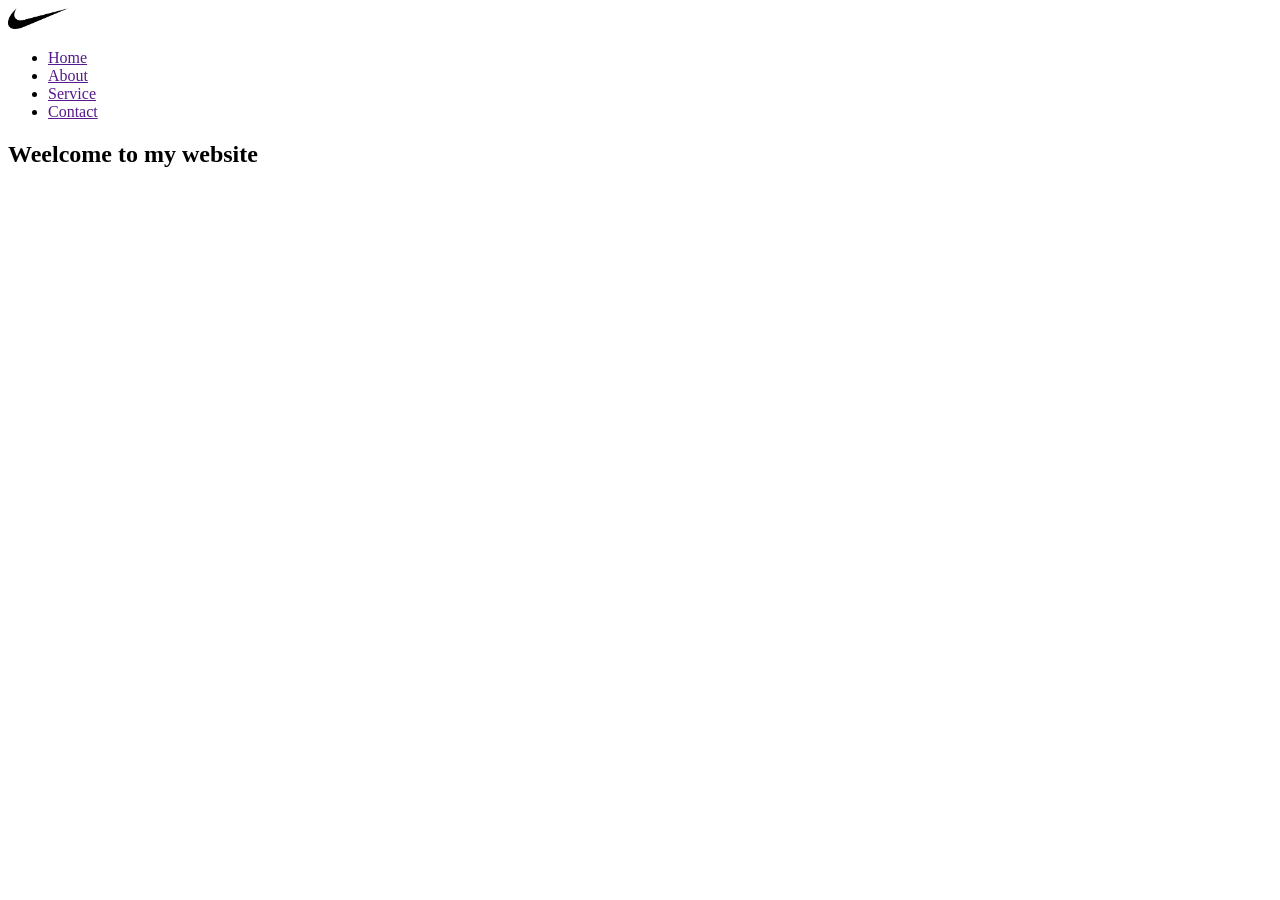
<file: index.html>
<!DOCTYPE html>
<html lang="en">
<head>
  <meta charset="UTF-8">
  <meta name="viewport" content="width=device-width, initial-scale=1.0">
  <title>Document</title>
</head>
<body>
   <nav class="main-nav">
    <div class="logo">
                <img src="images (1).png" alt="Nike" width="60">
            </div>

            <ul class="nav-links">
                <li><a href="">Home</a></li>
                <li><a href="">About</a></li>
                <li><a href="">Service</a></li>
                <li><a href="">Contact</a></li>
              
            </ul>
   </nav>         
   <section>
    <h2>Weelcome to my website</h2>
   </section>
</html>
</file>
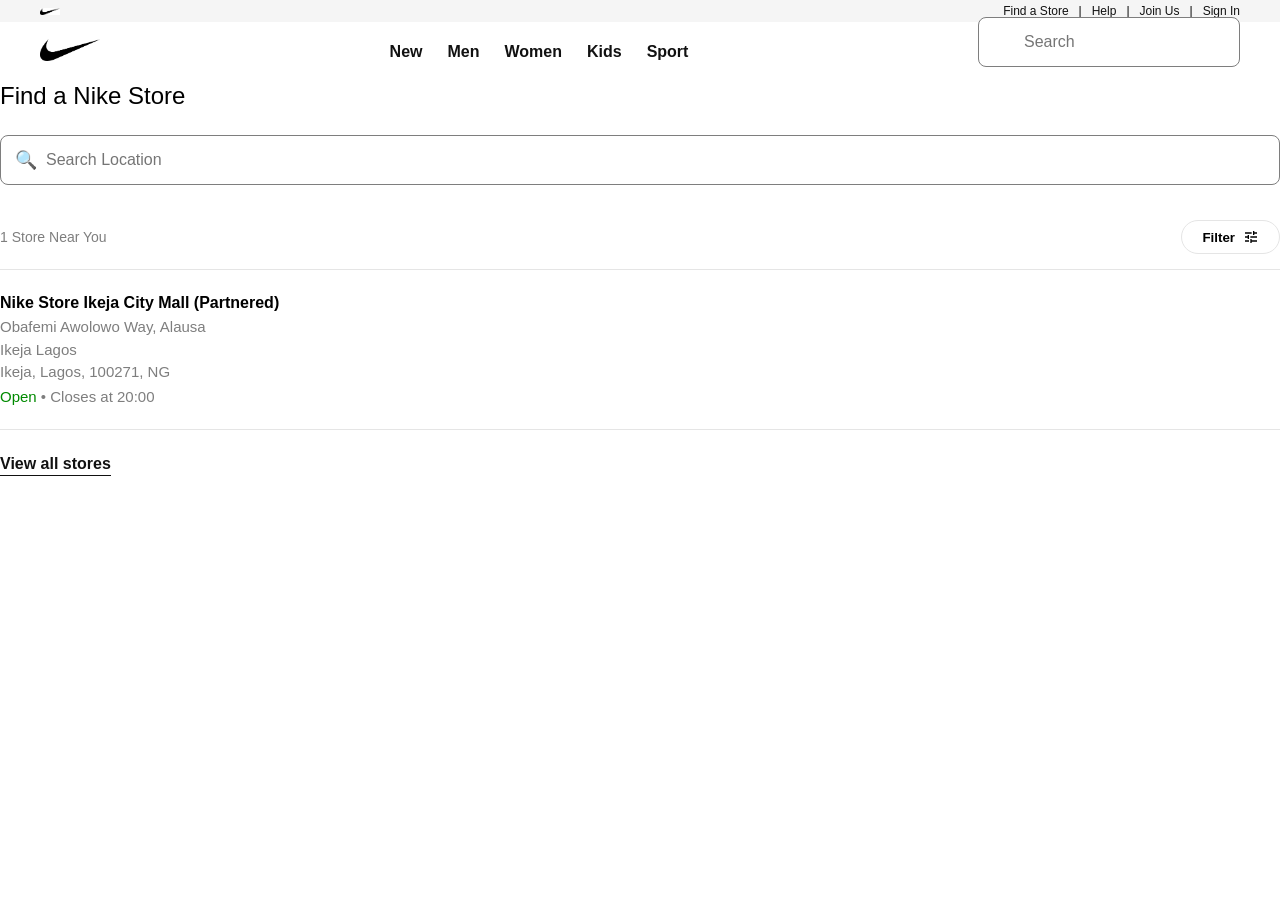
<file: find store.html>
<!DOCTYPE html>
<html lang="en">
<head>
    <meta charset="UTF-8">
    <meta name="viewport" content="width=device-width, initial-scale=1.0">
    <title>Document</title>
    <link rel="stylesheet" href="find.css">
</head>
<body>
    <header class="nike-header">
        <div class="utility-bar">
            <div class="brand-logo">
                <img src="images (1).png" alt="Jordan" width="20">
            </div>
            <ul class="utility-links">
                <li><a href="find store.html">Find a Store</a></li>
                <li>|</li>
                <li><a href="order.html">Help</a></li>
                <li>|</li>
                <li><a href="#">Join Us</a></li>
                <li>|</li>
                <li><a href="login.html">Sign In</a></li>
            </ul>
        </div>

        <nav class="main-nav">
            <div class="logo">
                <img src="images (1).png" alt="Nike" width="60">
            </div>

            <ul class="nav-links">
                <li><a href="index.html">New</a></li>
                <li><a href="men.html">Men</a></li>
                <li><a href="woman.html">Women</a></li>
                <li><a href="kid.html">Kids</a></li>
                <li><a href="sport.html">Sport</a></li>
            </ul>
            <div class="nav-icons">
                <div class="search-container">
                    <span class="search-icon"></span>
                    <input type="text" placeholder="Search">
                </div>

            </div>
        </nav>

    </header>
    <div class="store-locator">
  <h1>Find a Nike Store</h1>

  <div class="search-container">
    <span class="search-icon">🔍</span>
    <input type="text" placeholder="Search Location">
  </div>

  <div class="results-header">
    <span class="count">1 Store Near You</span>
    <button class="filter-btn">
      Filter 
      <svg width="16" height="16" viewBox="0 0 24 24"><path d="M3 17v2h6v-2H3zM3 5v2h10V5H3zm10 16v-2h8v-2h-8v-2h-2v6h2zM7 9v2H3v2h4v2h2V9H7zm14 4v-2H11v2h10zm-6-4h2V7h4V5h-4V3h-2v6z"></path></svg>
    </button>
  </div>

  <div class="store-card">
    <h2 class="store-name">Nike Store Ikeja City Mall (Partnered)</h2>
    <address>
      Obafemi Awolowo Way, Alausa<br>
      Ikeja Lagos<br>
      Ikeja, Lagos, 100271, NG
    </address>
    <p class="status"><span class="open">Open</span> • Closes at 20:00</p>
  </div>

  <a href="#" class="view-all">View all stores</a>
</div>

</body>
</html>
</file>
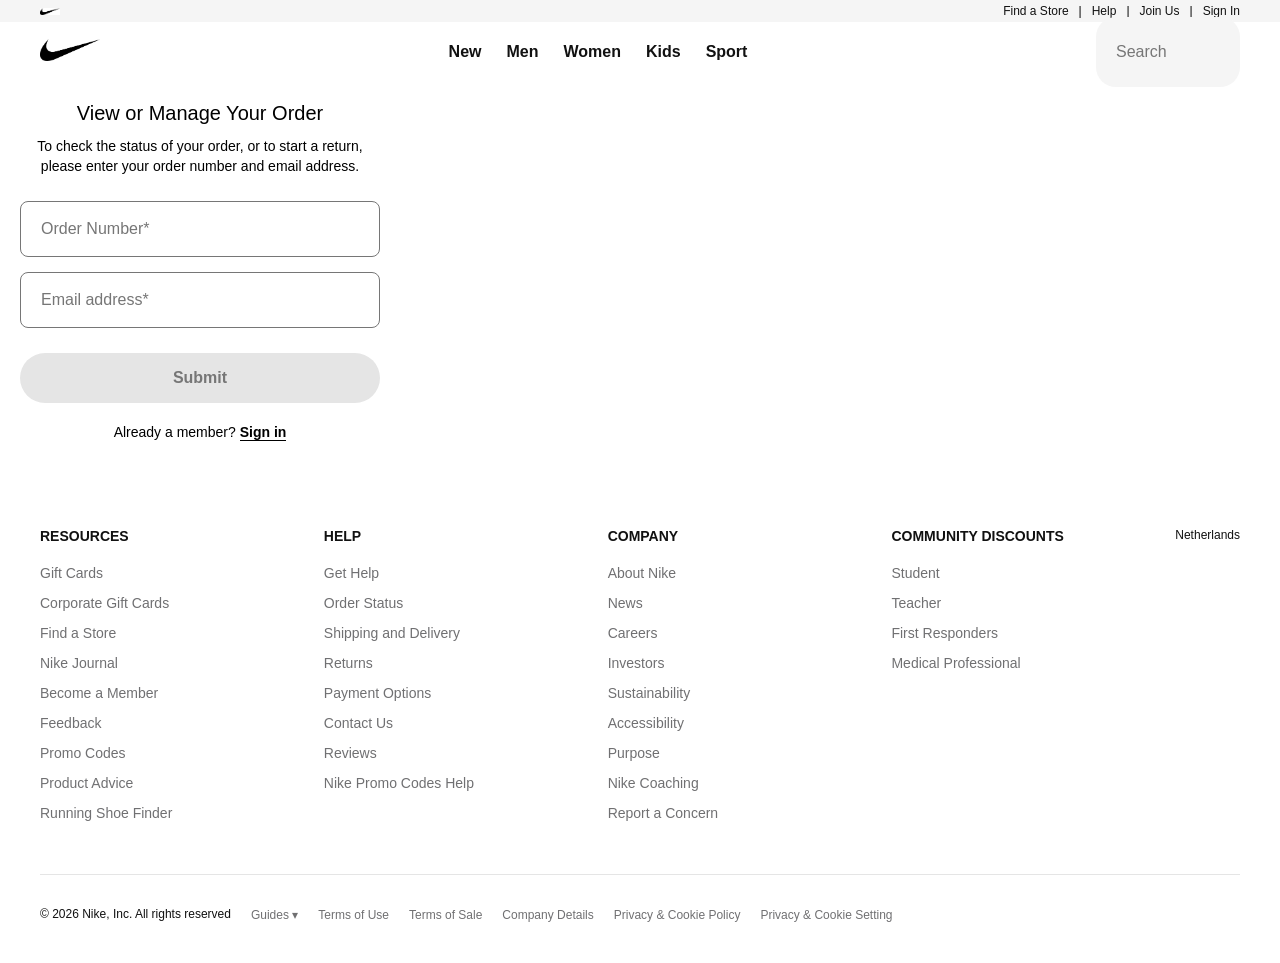
<file: order.html>
<!DOCTYPE html>
<html lang="en">
<head>
    <meta charset="UTF-8">
    <meta name="viewport" content="width=device-width, initial-scale=1.0">
    <title>Document</title>
    <link rel="stylesheet" href="order.css">
</head>
<body>
    <header class="nike-header">
        <div class="utility-bar">
            <div class="brand-logo">
                <img src="images (1).png" alt="Jordan" width="20">
            </div>
            <ul class="utility-links">
                <li><a href="find store.html">Find a Store</a></li>
                <li>|</li>
                <li><a href="order.html">Help</a></li>
                <li>|</li>
                <li><a href="#">Join Us</a></li>
                <li>|</li>
            <li><a href="login.html">Sign In</a></li>
            </ul>
        </div>

        <nav class="main-nav">
            <div class="logo">
                <img src="images (1).png" alt="Nike" width="60">
            </div>

            <ul class="nav-links">
                <li><a href="index.html">New</a></li>
                <li><a href="men.html">Men</a></li>
                <li><a href="woman.html">Women</a></li>
                <li><a href="kid.html">Kids</a></li>
                <li><a href="sport.html">Sport</a></li>
            </ul>
            <div class="nav-icons">
                <div class="search-container">
                    <span class="search-icon"></span>
                    <input type="text" placeholder="Search">
                </div>

            </div>
        </nav>

    </header>
    
 <main class="container">
  <section class="order-box">
    <h2>View or Manage Your Order</h2>
    <p>To check the status of your order, or to start a return, please enter your order number and email address.</p>
    
    <form>
      <div class="input-group">
        <input type="text" id="order-number" placeholder="Order Number*" required>
      </div>
      <div class="input-group">
        <input type="email" id="email" placeholder="Email address*" required>
      </div>
      
      <button type="submit" class="submit-btn">Submit</button>
    </form>
    
    <p class="signin-text">Already a member? <a href="#">Sign in</a></p>
  </section>
</main>
<footer>
  <div class="footer-links">
    <div class="column">
      <h3>Resources</h3>
      <ul>
        <li><a href="#">Gift Cards</a></li>
        <li><a href="#">Corporate Gift Cards</a></li>
        <li><a href="#">Find a Store</a></li>
        <li><a href="#">Nike Journal</a></li>
        <li><a href="#">Become a Member</a></li>
        <li><a href="#">Feedback</a></li>
        <li><a href="#">Promo Codes</a></li>
        <li><a href="#">Product Advice</a></li>
        <li><a href="#">Running Shoe Finder</a></li>
      </ul>
    </div>

    <div class="column">
      <h3>Help</h3>
      <ul>
        <li><a href="#">Get Help</a></li>
        <li><a href="#">Order Status</a></li>
        <li><a href="#">Shipping and Delivery</a></li>
        <li><a href="#">Returns</a></li>
        <li><a href="#">Payment Options</a></li>
        <li><a href="#">Contact Us</a></li>
        <li><a href="#">Reviews</a></li>
        <li><a href="#">Nike Promo Codes Help</a></li>
      </ul>
    </div>

    <div class="column">
      <h3>Company</h3>
      <ul>
        <li><a href="#">About Nike</a></li>
        <li><a href="#">News</a></li>
        <li><a href="#">Careers</a></li>
        <li><a href="#">Investors</a></li>
        <li><a href="#">Sustainability</a></li>
        <li><a href="#">Accessibility</a></li>
        <li><a href="#">Purpose</a></li>
        <li><a href="#">Nike Coaching</a></li>
        <li><a href="#">Report a Concern</a></li>
      </ul>
    </div>

    <div class="column">
      <h3>Community Discounts</h3>
      <ul>
        <li><a href="#">Student</a></li>
        <li><a href="#">Teacher</a></li>
        <li><a href="#">First Responders</a></li>
        <li><a href="#">Medical Professional</a></li>
      </ul>
    </div>

    <div class="location">
       <a href="#"><i class="globe-icon"></i> Netherlands</a>
    </div>
  </div>

  <div class="footer-bottom">
    <div class="legal-left">
      <span class="copyright">© 2026 Nike, Inc. All rights reserved</span>
      <ul class="legal-links">
        <li><a href="#">Guides ▾</a></li>
        <li><a href="#">Terms of Use</a></li>
        <li><a href="#">Terms of Sale</a></li>
        <li><a href="#">Company Details</a></li>
        <li><a href="#">Privacy & Cookie Policy</a></li>
        <li><a href="#">Privacy & Cookie Setting</a></li>
      </ul>
    </div>
  </div>
</footer>
</body>
</html>
</file>
<file: find.css>
* {
  margin: 0;
  padding: 0;
  box-sizing: border-box;
  font-family: 'Helvetica Neue', Helvetica, Arial, sans-serif;
}


.utility-bar {
  background-color: #f5f5f5;
  display: flex;
  justify-content: space-between;
  align-items: center;
  padding: 4px 40px;
  font-size: 12px;
}

.utility-links {
  display: flex;
  list-style: none;
  gap: 10px;
}

.utility-links a {
  text-decoration: none;
  color: #111;
  font-weight: 500;
}


.main-nav {
  display: flex;
  justify-content: space-between;
  align-items: center;
  padding: 0 40px;
  height: 60px;
}

.nav-links {
  display: flex;
  list-style: none;
  gap: 25px;
}

.nav-links a {
  text-decoration: none;
  color: #111;
  font-weight: bold;
  font-size: 16px;
}

.nav-icons {
  display: flex;
  align-items: center;
  gap: 15px;
}



h1 {
  font-size: 24px;
  margin-bottom: 25px;
  font-weight: 500;
}

.search-container {
  position: relative;
  margin-bottom: 20px;
}

.search-container input {
  width: 100%;
  padding: 15px 15px 15px 45px;
  border: 1px solid #7e7e7e;
  border-radius: 8px;
  font-size: 16px;
}

.search-icon {
  position: absolute;
  left: 15px;
  top: 50%;
  transform: translateY(-50%);
  color: #111;
  font-size: 18px;
}

.results-header {
  display: flex;
  justify-content: space-between;
  align-items: center;
  padding: 15px 0;
  border-bottom: 1px solid #e5e5e5;
}

.count {
  color: #7e7e7e;
  font-size: 14px;
}

.filter-btn {
  display: flex;
  align-items: center;
  gap: 8px;
  padding: 8px 20px;
  background: white;
  border: 1px solid #e5e5e5;
  border-radius: 20px;
  font-weight: bold;
  cursor: pointer;
}

.store-card {
  padding: 24px 0;
  border-bottom: 1px solid #e5e5e5;
}

.store-name {
  font-size: 16px;
  font-weight: bold;
  margin-bottom: 4px;
}

address {
  font-style: normal;
  color: #7e7e7e;
  line-height: 1.5;
  font-size: 15px;
}

.status {
  margin-top: 4px;
  font-size: 15px;
  color: #7e7e7e;
}

.open {
  color: #008a00; 
  font-weight: 500;
}

.view-all {
  display: inline-block;
  margin-top: 25px;
  color: #111;
  font-weight: bold;
  text-decoration: none;
  border-bottom: 1.5px solid #111;
  padding-bottom: 2px;
}
/* MOBILE RESPONSIVE */

@media (max-width: 768px) {

  .utility-bar {
    padding: 6px 15px;
    font-size: 11px;
  }

  .utility-links {
    gap: 6px;
  }

  .main-nav {
    flex-direction: column;
    align-items: flex-start;
    height: auto;
    padding: 10px 15px;
    gap: 10px;
  }

  .nav-links {
    flex-wrap: wrap;
    gap: 12px;
    font-size: 14px;
  }

  .nav-icons {
    width: 100%;
  }

  .nav-search {
    width: 100%;
  }

  .nav-search input {
    width: 100%;
  }

  /* Store Locator */
  .store-locator {
    max-width: 100%;
    padding: 20px 15px;
  }

  h1 {
    font-size: 20px;
  }

  .results-header {
    flex-direction: column;
    align-items: flex-start;
    gap: 10px;
  }

  .filter-btn {
    width: 100%;
    justify-content: center;
  }

  .store-name {
    font-size: 15px;
  }

  address {
    font-size: 14px;
  }

}
</file>
<file: order.css>
* {
  margin: 0;
  padding: 0;
  box-sizing: border-box;
  font-family: 'Helvetica Neue', Helvetica, Arial, sans-serif;
}


.utility-bar {
  background-color: #f5f5f5;
  display: flex;
  justify-content: space-between;
  align-items: center;
  padding: 4px 40px;
  font-size: 12px;
}

.utility-links {
  display: flex;
  list-style: none;
  gap: 10px;
}

.utility-links a {
  text-decoration: none;
  color: #111;
  font-weight: 500;
}


.main-nav {
  display: flex;
  justify-content: space-between;
  align-items: center;
  padding: 0 40px;
  height: 60px;
}

.nav-links {
  display: flex;
  list-style: none;
  gap: 25px;
}

.nav-links a {
  text-decoration: none;
  color: #111;
  font-weight: bold;
  font-size: 16px;
}

.nav-icons {
  display: flex;
  align-items: center;
  gap: 15px;
}

.search-container {
  background: #f5f5f5;
  padding: 8px 12px;
  border-radius: 20px;
  display: flex;
  align-items: center;
}

.search-container input {
  border: none;
  background: transparent;
  outline: none;
  padding-left: 8px;
  width: 120px;
}
.body {
  background-color: #ffffff;
  display: flex;
  justify-content: center;
  align-items: center;
  min-height: 100vh;
}
.container {
  text-align: center;
  max-width: 400px;
  padding: 20px;
}

h2 {
  font-size: 20px;
  font-weight: 500;
  margin-bottom: 12px;
}

p {
  font-size: 14px;
  line-height: 1.4;
  margin-bottom: 25px;
  color: #000;
}

.input-group {
  margin-bottom: 15px;

}

input {
  width: 100%;
  padding: 18px 20px;
  border: 1px solid #767676;
  border-radius: 8px; /* Rounded corners */
  font-size: 16px;
  outline: none;
}

input::placeholder {
  color: #767676;
}

.submit-btn {
  width: 100%;
  padding: 16px;
  background-color: #E5E5E5; /* Light grey disabled-look color */
  border: none;
  border-radius: 30px; /* Pill shape */
  font-size: 16px;
  font-weight: bold;
  color: #767676;
  cursor: pointer;
  margin-top: 10px;
  transition: background-color 0.3s;
}

.submit-btn:hover {
  background-color: #d4d4d4;
}

.signin-text {
  margin-top: 20px;
  font-size: 14px;
}

.signin-text a {
  color: #000;
  font-weight: bold;
  text-decoration: none;
  border-bottom: 1px solid #000;
}
footer {
  padding: 40px 20px;
  background-color: #fff;
  font-family: 'Helvetica Neue', Helvetica, Arial, sans-serif;
  color: #111;
}

/* Grid for the main columns */
.footer-links {
  display: grid;
  grid-template-columns: repeat(4, 1fr) auto;
  gap: 20px;
  max-width: 1200px;
  margin: 0 auto;
  border-bottom: 1px solid #e5e5e5; /* Optional top/bottom border */
  padding-bottom: 40px;
}

.column h3 {
  font-size: 14px;
  text-transform: uppercase;
  margin-bottom: 20px;
  font-weight: 700;
}

.column ul {
  list-style: none;
}

.column ul li {
  margin-bottom: 12px;
}

.column ul li a {
  text-decoration: none;
  color: #707072;
  font-size: 14px;
}

.column ul li a:hover {
  color: #111;
}

.location a {
  text-decoration: none;
  color: #111;
  font-size: 12px;
  display: flex;
  align-items: center;
}

/* Bottom Bar Styling */
.footer-bottom {
  max-width: 1200px;
  margin: 30px auto 0;
  display: flex;
  justify-content: space-between;
  align-items: center;
}

.legal-left {
  display: flex;
  align-items: center;
  gap: 20px;
}

.copyright {
  font-size: 12px;
  color: #111;
}

.legal-links {
  display: flex;
  list-style: none;
  gap: 20px;
}

.legal-links li a {
  text-decoration: none;
  color: #707072;
  font-size: 12px;
}

.legal-links li a:hover {
  color: #111;
}

@media (max-width: 768px) {
  .footer-links {
    grid-template-columns: 1fr 1fr;
  }
  .footer-bottom {
    flex-direction: column;
    align-items: flex-start;
    gap: 20px;
  }
  .legal-links {
    flex-wrap: wrap;
  }
}
</file>
